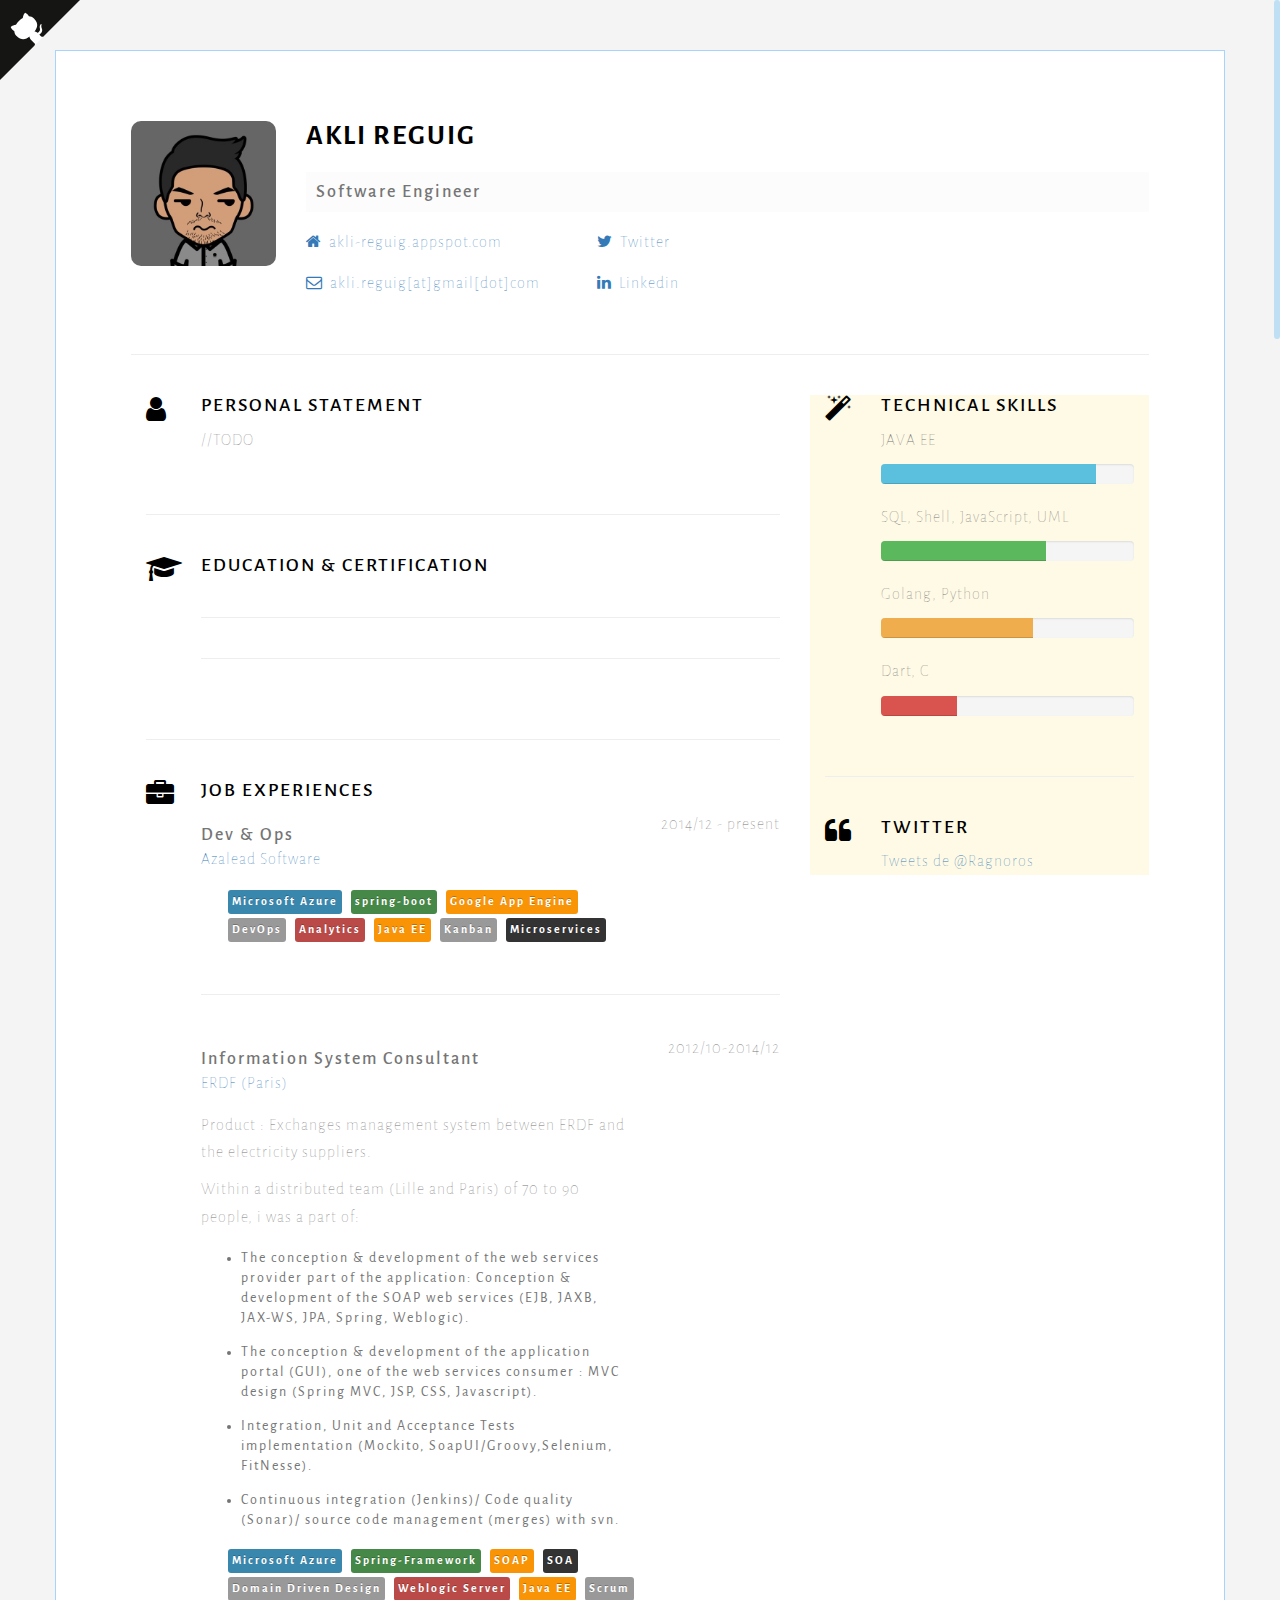
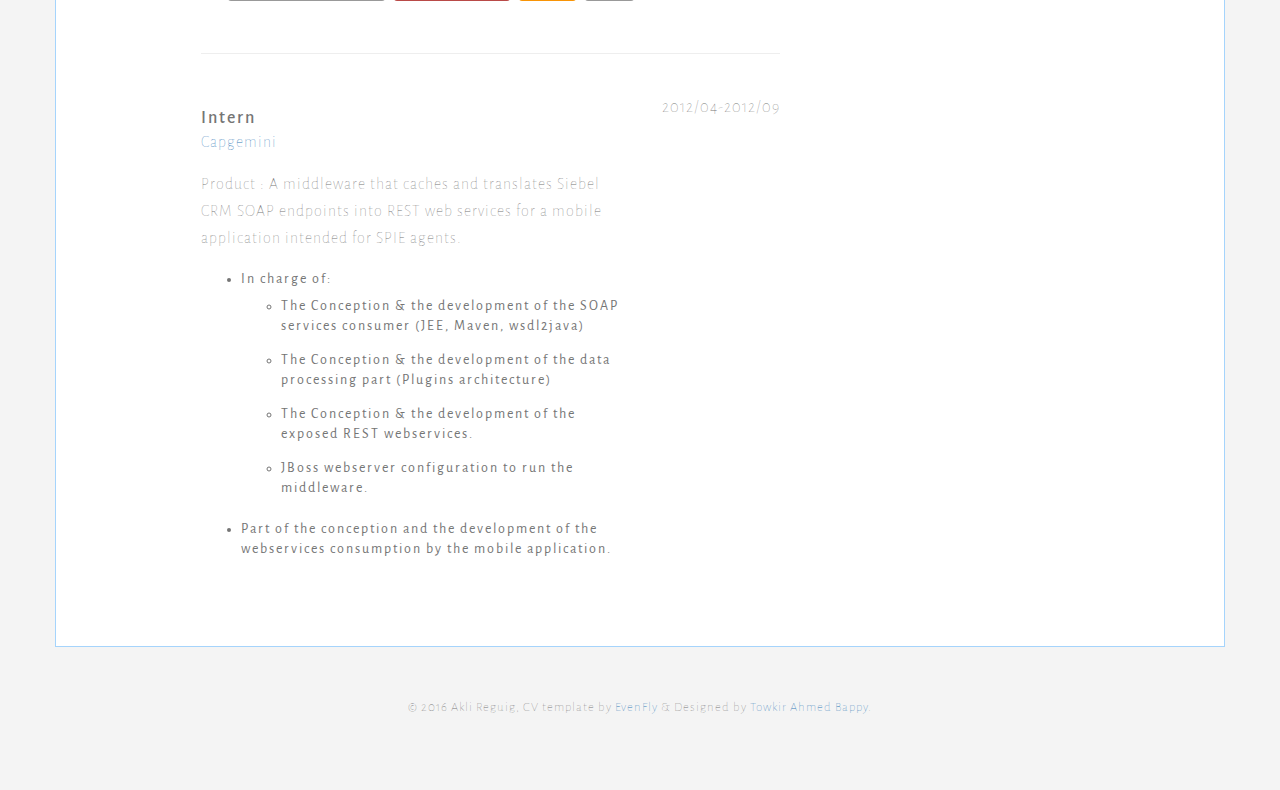
<file: go-akli-reguig/static/cv.html>
<!DOCTYPE html>
<html lang="en">
<head>
    <meta charset="UTF-8">
    <meta name="viewport" content="width=device-width, initial-scale=1.0">

    <!-- ===========================
    THEME INFO
    =========================== -->
    <meta name="description" content="Akli REGUIG's CV">
    <meta name="keywords" content="akli reguig,software engineer, azalead, developer">
    <meta name="author" content="Akli REGUIG">

    <!-- ===========================
    SITE TITLE
    =========================== -->
    <title>Akli REGUIG</title>

    <!-- ===========================
    FAVICONS
    =========================== -->
    <link rel="icon" href="img/favicon.ico">
    <link rel="apple-touch-icon" sizes="144x144" href="img/apple-touch-icon-ipad-retina.png" />
    <link rel="apple-touch-icon" sizes="114x114" href="img/apple-touch-icon-iphone-retina.png" />
    <link rel="apple-touch-icon" sizes="72x72" href="img/apple-touch-icon-ipad.png" />
    <link rel="apple-touch-icon" sizes="57x57" href="img/apple-touch-icon-iphone.png" />

    <!-- ===========================
    STYLESHEETS
    =========================== -->
    <link rel="stylesheet" href="//maxcdn.bootstrapcdn.com/bootstrap/3.3.0/css/bootstrap.min.css">
    <link rel="stylesheet" href="css/style.css">
    <link rel="stylesheet" href="css/responsive.css">
    <link href="css/bootstrap-tag-cloud.css" rel="stylesheet">

    <!-- ===========================
    FONTS & ICONS
    =========================== -->
    <link href='//fonts.googleapis.com/css?family=Kristi|Alegreya+Sans:300' rel='stylesheet' type='text/css'>
    <link href="//maxcdn.bootstrapcdn.com/font-awesome/4.2.0/css/font-awesome.min.css" rel="stylesheet">

    <!-- ===========================
    GOOGLE analytics
    =========================== -->
    <script>
      (function(i,s,o,g,r,a,m){i['GoogleAnalyticsObject']=r;i[r]=i[r]||function(){
      (i[r].q=i[r].q||[]).push(arguments)},i[r].l=1*new Date();a=s.createElement(o),
      m=s.getElementsByTagName(o)[0];a.async=1;a.src=g;m.parentNode.insertBefore(a,m)
      })(window,document,'script','https://www.google-analytics.com/analytics.js','ga');

      ga('create', 'UA-76812787-1', 'auto');
      ga('send', 'pageview');
    </script>
    <!--[if IE]>
        <script src="https://cdn.jsdelivr.net/html5shiv/3.7.2/html5shiv.min.js"></script>
        <script src="https://cdn.jsdelivr.net/respond/1.4.2/respond.min.js"></script>
    <![endif]-->
</head>

<body>
    <div class="container">
        <!-- ===========================
        HEADER
        ============================ -->

        <div id="header" class="row">
          <div class="row">
            <a href="https://github.com/areguig" class="github-corner">
              <svg width="80" height="80" viewBox="0 0 250 250" style="fill:#151513; color:#fff; position: absolute; top: 0; border: 0; left: 0; transform: scale(-1, 1);">
                <path d="M0,0 L115,115 L130,115 L142,142 L250,250 L250,0 Z"></path>
                <path d="M128.3,109.0 C113.8,99.7 119.0,89.6 119.0,89.6 C122.0,82.7 120.5,78.6 120.5,78.6 C119.2,72.0 123.4,76.3 123.4,76.3 C127.3,80.9 125.5,87.3 125.5,87.3 C122.9,97.6 130.6,101.9 134.4,103.2" fill="currentColor" style="transform-origin: 130px 106px;" class="octo-arm"></path>
                <path d="M115.0,115.0 C114.9,115.1 118.7,116.5 119.8,115.4 L133.7,101.6 C136.9,99.2 139.9,98.4 142.2,98.6 C133.8,88.0 127.5,74.4 143.8,58.0 C148.5,53.4 154.0,51.2 159.7,51.0 C160.3,49.4 163.2,43.6 171.4,40.1 C171.4,40.1 176.1,42.5 178.8,56.2 C183.1,58.6 187.2,61.8 190.9,65.4 C194.5,69.0 197.7,73.2 200.1,77.6 C213.8,80.2 216.3,84.9 216.3,84.9 C212.7,93.1 206.9,96.0 205.4,96.6 C205.1,102.4 203.0,107.8 198.3,112.5 C181.9,128.9 168.3,122.5 157.7,114.1 C157.9,116.9 156.7,120.9 152.7,124.9 L141.0,136.5 C139.8,137.7 141.6,141.9 141.8,141.8 Z" fill="currentColor" class="octo-body"></path>
              </svg><style>.github-corner:hover .octo-arm{animation:octocat-wave 560ms ease-in-out}@keyframes octocat-wave{0%,100%{transform:rotate(0)}20%,60%{transform:rotate(-25deg)}40%,80%{transform:rotate(10deg)}}@media (max-width:500px){.github-corner:hover .octo-arm{animation:none}.github-corner .octo-arm{animation:octocat-wave 560ms ease-in-out}}</style></a>
          </div>
            <div class="col-sm-2">
                <img class="propic" src="img/akli.jpg" alt="">
            </div>
            <!-- photo end-->

            <div class="col-sm-10">
                <div class="cv-title">
                    <div class="row">
                        <div class="col-sm-7">
                            <h1>akli reguig</h1>
                        </div>
                    </div>
                    <h2>Software Engineer </h2>
                </div><!-- Title end-->

                <!-- ===========================
                SOCIAL & CONTACT
                ============================ -->
                <div class="row">
                    <div class="col-sm-4">
                        <ul class="list-unstyled">
                            <li><a href="/"><span class="social fa fa-home"></span>akli-reguig.appspot.com</a>
                            </li>
                            <li><a href=""><span class="social fa fa-envelope-o"></span>akli.reguig[at]gmail[dot]com</a>
                            </li>
                        </ul>
                    </div><!-- social 1st col end-->

                    <div class="col-sm-4">
                        <ul class="list-unstyled">
                            <li><a href="https://twitter.com/aklireguig"><span class="social fa fa-twitter"></span>Twitter</a>
                            </li>
                            <li><a href="https://fr.linkedin.com/in/aklireguig"><span class="social fa fa-linkedin"></span>Linkedin</a>
                            </li>
                        </ul>
                    </div><!-- social 2nd col end-->
                </div><!-- header social end-->
            </div><!-- header right end-->
        </div><!-- header end-->

        <hr class="firsthr">

        <!-- ===========================
        BODY LEFT PART
        ============================ -->
        <div class="col-md-8 mainleft">
            <div id="statement" class="row mobmid">
                <div class="col-sm-1">
                    <span class="secicon fa fa-user"></span>
                </div><!--icon end-->

                <div class="col-sm-11">
                    <h3>Personal statement </h3>
                    <p>//TODO </p>
                    <p></p>

                    <p class="signature"></p>
                </div><!--info end-->
            </div><!--personal statement end-->

            <hr>

            <div id="education" class="row mobmid">
                <div class="col-sm-1">
                    <span class="secicon fa fa-graduation-cap"></span>
                </div><!--icon end-->

                <div class="col-sm-11">
                    <h3>Education &amp; Certification</h3>

                    <!--<div class="row">
                        <div class="col-md-9">
                            <h4>MSc in Design &amp; Fine Art</h4>
                            <p class="sub"><a href="">Ideal Institute of Science and Technology</a>
                            </p>
                            <p>Studying all aspect of Graphic Design Including Advertising Design, Branding, Copy Exhibition Design, Ilustration, Information Design, Packaging Design and Website Design</p>
                        </div>

                        <div class="year col-md-3">
                            <p>2009-2011</p>
                        </div>
                    </div>Education & Certification 1 end-->

                    <hr>

                  <!--  <div class="row">
                        <div class="col-md-9">
                            <h4>BSc in Graphic Design</h4>
                            <p class="sub"><a href="">Ideal Institute of Science and Technology</a>
                            </p>
                            <p>Studying all aspect of Graphic Design Including Advertising Design, Branding, Copy Exhibition Design, Ilustration, Information Design, Packaging Design and Website Design</p>
                        </div>

                        <div class="year col-md-3">
                            <p>2006-2009</p>
                        </div>
                    </div>Education & Certification 2 end-->

                    <hr>

                  <!--  <div class="row">
                        <div class="col-md-9">
                            <h4>Diploma in Graphic Design</h4>
                            <p class="sub"><a href="">Ideal Institute of Science and Technology</a>
                            </p>
                            <p>Studying all aspect of Graphic Design Including Advertising Design, Branding, Copy Exhibition Design, Ilustration, Information Design, Packaging Design and Website Design</p>
                        </div>

                        <div class="year col-md-3">
                            <p>2003-2006</p>
                        </div>
                    </div>Education & Certification 3 end-->
                </div>
            </div><!--Education & Certifications end-->

            <hr>

            <!-- ===========================
            JOB EXPERIENCES
            ============================ -->
            <div id="job" class="row mobmid">
                <div class="col-sm-1">
                    <span class="secicon fa fa-briefcase"></span>
                </div><!--icon end-->

                <div class="col-sm-11">
                    <h3>Job Experiences</h3>

                    <div class="row">
                        <div class="col-md-9">
                            <h4>Dev & Ops </h4>
                            <p class="sub"><a href="http://azalead.com">Azalead Software</a>
                            </p>
                            <p></p>
                        </div>

                        <div class="year col-md-3">
                            <p>2014/12 - present</p>
                        </div>
                        <ul id="tag-cloud">
                            <li class="tag-cloud tag-cloud-info">Microsoft Azure</li>
                            <li class="tag-cloud tag-cloud-success">spring-boot</li>
                            <li class="tag-cloud tag-cloud-warning">Google App Engine</li>
                            <li class="tag-cloud">DevOps</li>
                            <li class="tag-cloud tag-cloud-danger">Analytics</li>
                            <li class="tag-cloud tag-cloud-warning">Java EE</li>
                            <li class="tag-cloud">Kanban</li>
                            <li class="tag-cloud tag-cloud-inverse">Microservices</li>
                        </ul>
                    </div><!--Job 1 end-->

                    <hr>

                    <div class="row">
                        <div class="col-md-9">
                            <h4>Information System Consultant </h4>
                            <p class="sub"><a href="http://www.erdf.fr/">ERDF (Paris)</a>
                            </p>
                            <p> Product : Exchanges management system between ERDF and the electricity suppliers. </p>
                            <p>
                              Within a distributed team (Lille and Paris) of 70 to 90 people, i was a part of:
                              <ul>
                                <li>The conception & development of the web services provider part of the application:
                                  Conception & development of the SOAP web services (EJB, JAXB, JAX-WS, JPA, Spring, Weblogic).
                                </li>
                              <li>The conception & development of the application portal (GUI), one of the web services consumer :
                                  MVC design (Spring MVC, JSP, CSS, Javascript).
                              </li>
                              <li>Integration, Unit and Acceptance Tests implementation (Mockito, SoapUI/Groovy,Selenium, FitNesse).</li>
                              <li>Continuous integration (Jenkins)/ Code quality (Sonar)/ source code management (merges) with svn.</li>
                            </ul>
                            </p>

                        </div>

                        <div class="year col-md-3">
                            <p>2012/10-2014/12</p>
                        </div>
                        <ul id="tag-cloud">
                            <li class="tag-cloud tag-cloud-info">Microsoft Azure</li>
                            <li class="tag-cloud tag-cloud-success">Spring-Framework</li>
                            <li class="tag-cloud tag-cloud-warning">SOAP</li>
                            <li class="tag-cloud tag-cloud-inverse">SOA</li>
                            <li class="tag-cloud ">Domain Driven Design</li>
                            <li class="tag-cloud tag-cloud-danger">Weblogic Server</li>
                            <li class="tag-cloud tag-cloud-warning">Java EE</li>
                            <li class="tag-cloud">Scrum</li>
                        </ul>
                    </div><!--Job 2 end-->

                    <hr>

                       <div class="row">
                        <div class="col-md-9">
                            <h4>Intern</h4>
                            <p class="sub"><a href="https://www.fr.capgemini.com/">Capgemini</a>
                            </p>
                            </p>
                            <p> Product : A middleware that caches and translates Siebel CRM SOAP endpoints into REST web services for a mobile application intended for SPIE agents. </p>
                            <p>
                              <ul>
                                <li>In charge of:
                                    <ul>
                                        <li>The Conception & the development of the SOAP services consumer (JEE, Maven, wsdl2java) </li>
                                        <li>The Conception & the development of the data processing part (Plugins architecture)</li>
                                        <li>The Conception & the development of the exposed REST webservices.</li>
                                        <li>JBoss webserver configuration to run the middleware.</li>
                                    </ul>
                                </li>
                              <li>Part of the conception and the development of the webservices consumption by the mobile application.</li>
                            </ul>
                            </p>
                          </div>

                        <div class="year col-md-3">
                            <p>2012/04-2012/09</p>
                        </div>
                    </div><!--Job 3 end-->
                </div><!--Job experiences end-->
            </div><!--Job experiences end-->
        </div><!--left end-->

        <!-- ===========================
        SIDEBAR
        =========================== -->
        <div class="col-md-4 mainright" style="background-color: rgba(255, 206, 0, 0.1)">
            <div class="row">
                <div class="col-sm-1 col-md-2 mobmid">
                    <span class="secicon fa fa-magic"></span>
                </div><!--icon end-->

                <div class="col-sm-11 col-md-10">
                    <h3 class="mobmid">Technical skills </h3>

                    <p>JAVA EE</p>
                    <div class="progress">
                        <div class="progress-bar progress-bar-info" role="progressbar" aria-valuenow="85" aria-valuemin="0" aria-valuemax="100" style="width: 85%">
                            <span class="sr-only">85% Complete</span>
                        </div>
                    </div><!--skill end-->

                    <p>SQL, Shell, JavaScript, UML</p>
                    <div class="progress">
                        <div class="progress-bar progress-bar-success" role="progressbar" aria-valuenow="65" aria-valuemin="0" aria-valuemax="100" style="width: 65%">
                            <span class="sr-only">65% Complete (success)</span>
                        </div>
                    </div><!--skill end-->

                    <p>Golang, Python</p>
                    <div class="progress">
                        <div class="progress-bar progress-bar-warning" role="progressbar" aria-valuenow="60" aria-valuemin="0" aria-valuemax="100" style="width: 60%">
                            <span class="sr-only">30% Complete (warning)</span>
                        </div>
                    </div><!--skill end-->

                    <p>Dart, C</p>
                    <div class="progress">
                        <div class="progress-bar progress-bar-danger" role="progressbar" aria-valuenow="30" aria-valuemin="0" aria-valuemax="100" style="width: 30%">
                            <span class="sr-only">30% Complete (danger)</span>
                        </div>
                    </div><!--skill end-->
                </div><!--info end-->
            </div><!--tech skills end-->

            <hr>

            <div class="row ">
                <div class="col-sm-1 col-md-2 mobmid">
                    <span class="secicon fa fa-quote-left"></span>
                </div><!--icon end-->

                <div class="col-sm-11 col-md-10 testimonials">
                    <h3 class="mobmid">Twitter </h3>

                    <a class="twitter-timeline" href="https://twitter.com/Ragnoros" data-widget-id="724251181783068674">Tweets de @Ragnoros</a>



                </div><!--testimonials end-->
            </div><!--tech skills end-->
        </div><!--right end-->
    </div><!--container end-->

    <!-- ===========================
    FOOTER
    =========================== -->
    <footer class="text-center">
        <p>&copy; 2016 Akli Reguig, CV template by <a href="https://evenfly.com">EvenFly </a> & Designed by <a target="_blank" href="http://www.facebook.com/towkirahmedbappy">Towkir Ahmed Bappy</a>.
        </p>
    </footer>

    <!--necessary scripts and plugins-->
    <script src="//ajax.googleapis.com/ajax/libs/jquery/1.11.1/jquery.min.js"></script>
    <script src="//maxcdn.bootstrapcdn.com/bootstrap/3.3.1/js/bootstrap.min.js"></script>
    <script src="js/jquery.nicescroll.min.js"></script>
    <script src="js/evenfly.js"></script>
    <script src="js/bootstrap-tag-cloud.js"></script>
    <script>!function(d,s,id){var js,fjs=d.getElementsByTagName(s)[0],p=/^http:/.test(d.location)?'http':'https';if(!d.getElementById(id)){js=d.createElement(s);js.id=id;js.src=p+"://platform.twitter.com/widgets.js";fjs.parentNode.insertBefore(js,fjs);}}(document,"script","twitter-wjs");</script>
</body>

</html>
</file>
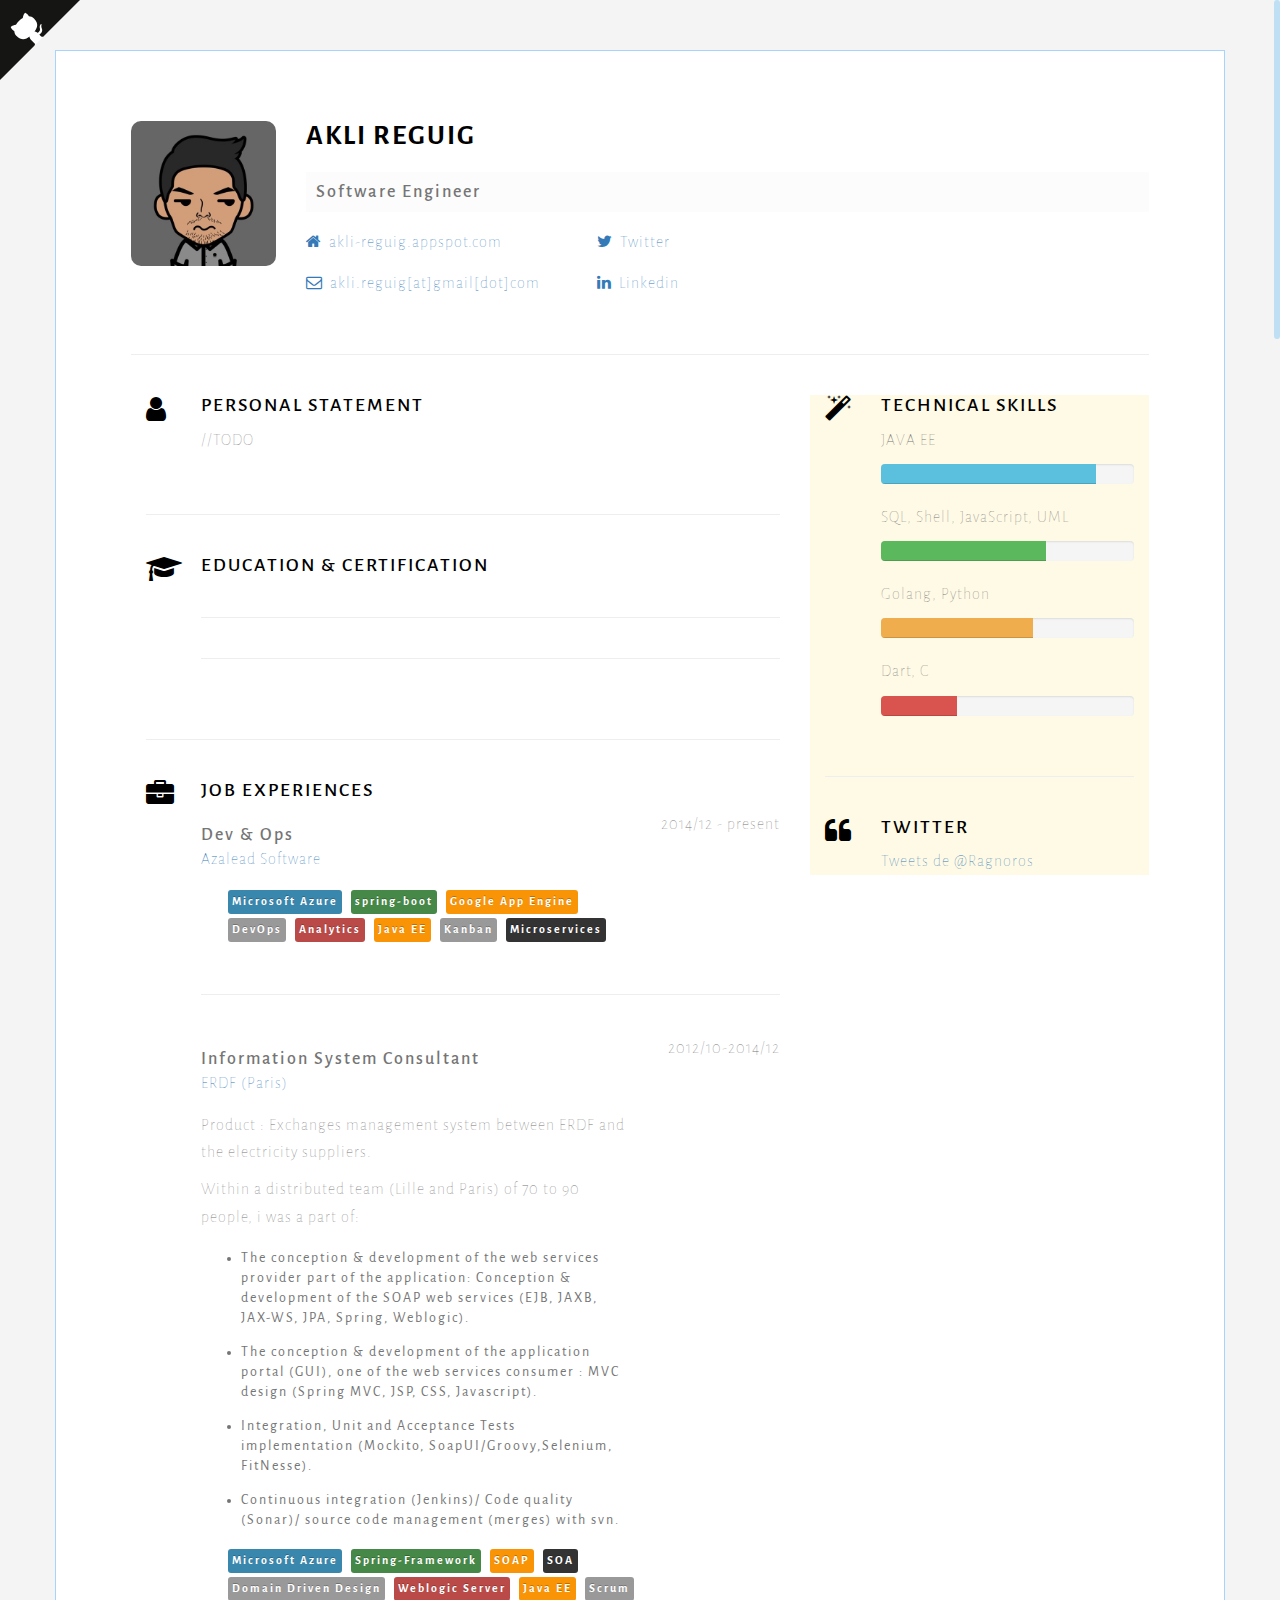
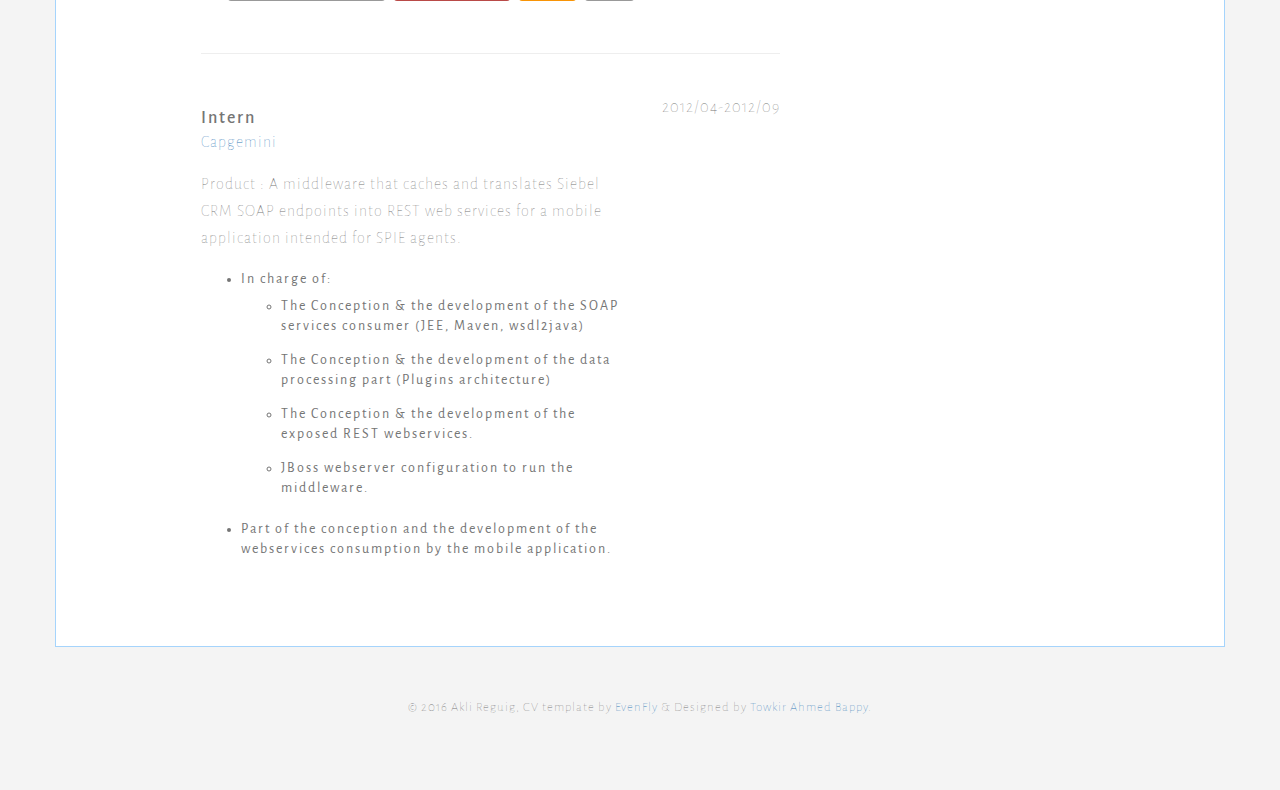
<file: go-akli-reguig/src/static/cv.html>
<!DOCTYPE html>
<html lang="en">
<head>
    <meta charset="UTF-8">
    <meta name="viewport" content="width=device-width, initial-scale=1.0">

    <!-- ===========================
    THEME INFO
    =========================== -->
    <meta name="description" content="Akli REGUIG's CV">
    <meta name="keywords" content="akli reguig,software engineer, azalead, developer">
    <meta name="author" content="Akli REGUIG">

    <!-- ===========================
    SITE TITLE
    =========================== -->
    <title>Akli REGUIG</title>

    <!-- ===========================
    FAVICONS
    =========================== -->
    <link rel="icon" href="img/favicon.ico">
    <link rel="apple-touch-icon" sizes="144x144" href="img/apple-touch-icon-ipad-retina.png" />
    <link rel="apple-touch-icon" sizes="114x114" href="img/apple-touch-icon-iphone-retina.png" />
    <link rel="apple-touch-icon" sizes="72x72" href="img/apple-touch-icon-ipad.png" />
    <link rel="apple-touch-icon" sizes="57x57" href="img/apple-touch-icon-iphone.png" />

    <!-- ===========================
    STYLESHEETS
    =========================== -->
    <link rel="stylesheet" href="//maxcdn.bootstrapcdn.com/bootstrap/3.3.0/css/bootstrap.min.css">
    <link rel="stylesheet" href="css/style.css">
    <link rel="stylesheet" href="css/responsive.css">
    <link href="css/bootstrap-tag-cloud.css" rel="stylesheet">

    <!-- ===========================
    FONTS & ICONS
    =========================== -->
    <link href='//fonts.googleapis.com/css?family=Kristi|Alegreya+Sans:300' rel='stylesheet' type='text/css'>
    <link href="//maxcdn.bootstrapcdn.com/font-awesome/4.2.0/css/font-awesome.min.css" rel="stylesheet">

    <!-- ===========================
    GOOGLE analytics
    =========================== -->
    <script>
      (function(i,s,o,g,r,a,m){i['GoogleAnalyticsObject']=r;i[r]=i[r]||function(){
      (i[r].q=i[r].q||[]).push(arguments)},i[r].l=1*new Date();a=s.createElement(o),
      m=s.getElementsByTagName(o)[0];a.async=1;a.src=g;m.parentNode.insertBefore(a,m)
      })(window,document,'script','https://www.google-analytics.com/analytics.js','ga');

      ga('create', 'UA-76812787-1', 'auto');
      ga('send', 'pageview');
    </script>
    <!--[if IE]>
        <script src="https://cdn.jsdelivr.net/html5shiv/3.7.2/html5shiv.min.js"></script>
        <script src="https://cdn.jsdelivr.net/respond/1.4.2/respond.min.js"></script>
    <![endif]-->
</head>

<body>
    <div class="container">
        <!-- ===========================
        HEADER
        ============================ -->

        <div id="header" class="row">
          <div class="row">
            <a href="https://github.com/ragnoros" class="github-corner">
              <svg width="80" height="80" viewBox="0 0 250 250" style="fill:#151513; color:#fff; position: absolute; top: 0; border: 0; left: 0; transform: scale(-1, 1);">
                <path d="M0,0 L115,115 L130,115 L142,142 L250,250 L250,0 Z"></path>
                <path d="M128.3,109.0 C113.8,99.7 119.0,89.6 119.0,89.6 C122.0,82.7 120.5,78.6 120.5,78.6 C119.2,72.0 123.4,76.3 123.4,76.3 C127.3,80.9 125.5,87.3 125.5,87.3 C122.9,97.6 130.6,101.9 134.4,103.2" fill="currentColor" style="transform-origin: 130px 106px;" class="octo-arm"></path>
                <path d="M115.0,115.0 C114.9,115.1 118.7,116.5 119.8,115.4 L133.7,101.6 C136.9,99.2 139.9,98.4 142.2,98.6 C133.8,88.0 127.5,74.4 143.8,58.0 C148.5,53.4 154.0,51.2 159.7,51.0 C160.3,49.4 163.2,43.6 171.4,40.1 C171.4,40.1 176.1,42.5 178.8,56.2 C183.1,58.6 187.2,61.8 190.9,65.4 C194.5,69.0 197.7,73.2 200.1,77.6 C213.8,80.2 216.3,84.9 216.3,84.9 C212.7,93.1 206.9,96.0 205.4,96.6 C205.1,102.4 203.0,107.8 198.3,112.5 C181.9,128.9 168.3,122.5 157.7,114.1 C157.9,116.9 156.7,120.9 152.7,124.9 L141.0,136.5 C139.8,137.7 141.6,141.9 141.8,141.8 Z" fill="currentColor" class="octo-body"></path>
              </svg><style>.github-corner:hover .octo-arm{animation:octocat-wave 560ms ease-in-out}@keyframes octocat-wave{0%,100%{transform:rotate(0)}20%,60%{transform:rotate(-25deg)}40%,80%{transform:rotate(10deg)}}@media (max-width:500px){.github-corner:hover .octo-arm{animation:none}.github-corner .octo-arm{animation:octocat-wave 560ms ease-in-out}}</style></a>
          </div>
            <div class="col-sm-2">
                <img class="propic" src="img/akli.jpg" alt="">
            </div>
            <!-- photo end-->

            <div class="col-sm-10">
                <div class="cv-title">
                    <div class="row">
                        <div class="col-sm-7">
                            <h1>akli reguig</h1>
                        </div>
                    </div>
                    <h2>Software Engineer </h2>
                </div><!-- Title end-->

                <!-- ===========================
                SOCIAL & CONTACT
                ============================ -->
                <div class="row">
                    <div class="col-sm-4">
                        <ul class="list-unstyled">
                            <li><a href=""><span class="social fa fa-home"></span>akli-reguig.appspot.com</a>
                            </li>
                            <li><a href=""><span class="social fa fa-envelope-o"></span>akli.reguig[at]gmail[dot]com</a>
                            </li>
                        </ul>
                    </div><!-- social 1st col end-->

                    <div class="col-sm-4">
                        <ul class="list-unstyled">
                            <li><a href="https://twitter.com/Ragnoros"><span class="social fa fa-twitter"></span>Twitter</a>
                            </li>
                            <li><a href="https://fr.linkedin.com/in/aklireguig"><span class="social fa fa-linkedin"></span>Linkedin</a>
                            </li>
                        </ul>
                    </div><!-- social 2nd col end-->
                </div><!-- header social end-->
            </div><!-- header right end-->
        </div><!-- header end-->

        <hr class="firsthr">

        <!-- ===========================
        BODY LEFT PART
        ============================ -->
        <div class="col-md-8 mainleft">
            <div id="statement" class="row mobmid">
                <div class="col-sm-1">
                    <span class="secicon fa fa-user"></span>
                </div><!--icon end-->

                <div class="col-sm-11">
                    <h3>Personal statement </h3>
                    <p>//TODO </p>
                    <p></p>

                    <p class="signature"></p>
                </div><!--info end-->
            </div><!--personal statement end-->

            <hr>

            <div id="education" class="row mobmid">
                <div class="col-sm-1">
                    <span class="secicon fa fa-graduation-cap"></span>
                </div><!--icon end-->

                <div class="col-sm-11">
                    <h3>Education &amp; Certification</h3>

                    <!--<div class="row">
                        <div class="col-md-9">
                            <h4>MSc in Design &amp; Fine Art</h4>
                            <p class="sub"><a href="">Ideal Institute of Science and Technology</a>
                            </p>
                            <p>Studying all aspect of Graphic Design Including Advertising Design, Branding, Copy Exhibition Design, Ilustration, Information Design, Packaging Design and Website Design</p>
                        </div>

                        <div class="year col-md-3">
                            <p>2009-2011</p>
                        </div>
                    </div>Education & Certification 1 end-->

                    <hr>

                  <!--  <div class="row">
                        <div class="col-md-9">
                            <h4>BSc in Graphic Design</h4>
                            <p class="sub"><a href="">Ideal Institute of Science and Technology</a>
                            </p>
                            <p>Studying all aspect of Graphic Design Including Advertising Design, Branding, Copy Exhibition Design, Ilustration, Information Design, Packaging Design and Website Design</p>
                        </div>

                        <div class="year col-md-3">
                            <p>2006-2009</p>
                        </div>
                    </div>Education & Certification 2 end-->

                    <hr>

                  <!--  <div class="row">
                        <div class="col-md-9">
                            <h4>Diploma in Graphic Design</h4>
                            <p class="sub"><a href="">Ideal Institute of Science and Technology</a>
                            </p>
                            <p>Studying all aspect of Graphic Design Including Advertising Design, Branding, Copy Exhibition Design, Ilustration, Information Design, Packaging Design and Website Design</p>
                        </div>

                        <div class="year col-md-3">
                            <p>2003-2006</p>
                        </div>
                    </div>Education & Certification 3 end-->
                </div>
            </div><!--Education & Certifications end-->

            <hr>

            <!-- ===========================
            JOB EXPERIENCES
            ============================ -->
            <div id="job" class="row mobmid">
                <div class="col-sm-1">
                    <span class="secicon fa fa-briefcase"></span>
                </div><!--icon end-->

                <div class="col-sm-11">
                    <h3>Job Experiences</h3>

                    <div class="row">
                        <div class="col-md-9">
                            <h4>Dev & Ops </h4>
                            <p class="sub"><a href="http://azalead.com">Azalead Software</a>
                            </p>
                            <p></p>
                        </div>

                        <div class="year col-md-3">
                            <p>2014/12 - present</p>
                        </div>
                        <ul id="tag-cloud">
                            <li class="tag-cloud tag-cloud-info">Microsoft Azure</li>
                            <li class="tag-cloud tag-cloud-success">spring-boot</li>
                            <li class="tag-cloud tag-cloud-warning">Google App Engine</li>
                            <li class="tag-cloud">DevOps</li>
                            <li class="tag-cloud tag-cloud-danger">Analytics</li>
                            <li class="tag-cloud tag-cloud-warning">Java EE</li>
                            <li class="tag-cloud">Kanban</li>
                            <li class="tag-cloud tag-cloud-inverse">Microservices</li>
                        </ul>
                    </div><!--Job 1 end-->

                    <hr>

                    <div class="row">
                        <div class="col-md-9">
                            <h4>Information System Consultant </h4>
                            <p class="sub"><a href="http://www.erdf.fr/">ERDF (Paris)</a>
                            </p>
                            <p> Product : Exchanges management system between ERDF and the electricity suppliers. </p>
                            <p>
                              Within a distributed team (Lille and Paris) of 70 to 90 people, i was a part of:
                              <ul>
                                <li>The conception & development of the web services provider part of the application:
                                  Conception & development of the SOAP web services (EJB, JAXB, JAX-WS, JPA, Spring, Weblogic).
                                </li>
                              <li>The conception & development of the application portal (GUI), one of the web services consumer :
                                  MVC design (Spring MVC, JSP, CSS, Javascript).
                              </li>
                              <li>Integration, Unit and Acceptance Tests implementation (Mockito, SoapUI/Groovy,Selenium, FitNesse).</li>
                              <li>Continuous integration (Jenkins)/ Code quality (Sonar)/ source code management (merges) with svn.</li>
                            </ul>
                            </p>

                        </div>

                        <div class="year col-md-3">
                            <p>2012/10-2014/12</p>
                        </div>
                        <ul id="tag-cloud">
                            <li class="tag-cloud tag-cloud-info">Microsoft Azure</li>
                            <li class="tag-cloud tag-cloud-success">Spring-Framework</li>
                            <li class="tag-cloud tag-cloud-warning">SOAP</li>
                            <li class="tag-cloud tag-cloud-inverse">SOA</li>
                            <li class="tag-cloud ">Domain Driven Design</li>
                            <li class="tag-cloud tag-cloud-danger">Weblogic Server</li>
                            <li class="tag-cloud tag-cloud-warning">Java EE</li>
                            <li class="tag-cloud">Scrum</li>
                        </ul>
                    </div><!--Job 2 end-->

                    <hr>

                       <div class="row">
                        <div class="col-md-9">
                            <h4>Intern</h4>
                            <p class="sub"><a href="https://www.fr.capgemini.com/">Capgemini</a>
                            </p>
                            </p>
                            <p> Product : A middleware that caches and translates Siebel CRM SOAP endpoints into REST web services for a mobile application intended for SPIE agents. </p>
                            <p>
                              <ul>
                                <li>In charge of:
                                    <ul>
                                        <li>The Conception & the development of the SOAP services consumer (JEE, Maven, wsdl2java) </li>
                                        <li>The Conception & the development of the data processing part (Plugins architecture)</li>
                                        <li>The Conception & the development of the exposed REST webservices.</li>
                                        <li>JBoss webserver configuration to run the middleware.</li>
                                    </ul>
                                </li>
                              <li>Part of the conception and the development of the webservices consumption by the mobile application.</li>
                            </ul>
                            </p>
                          </div>

                        <div class="year col-md-3">
                            <p>2012/04-2012/09</p>
                        </div>
                    </div><!--Job 3 end-->
                </div><!--Job experiences end-->
            </div><!--Job experiences end-->
        </div><!--left end-->

        <!-- ===========================
        SIDEBAR
        =========================== -->
        <div class="col-md-4 mainright" style="background-color: rgba(255, 206, 0, 0.1)">
            <div class="row">
                <div class="col-sm-1 col-md-2 mobmid">
                    <span class="secicon fa fa-magic"></span>
                </div><!--icon end-->

                <div class="col-sm-11 col-md-10">
                    <h3 class="mobmid">Technical skills </h3>

                    <p>JAVA EE</p>
                    <div class="progress">
                        <div class="progress-bar progress-bar-info" role="progressbar" aria-valuenow="85" aria-valuemin="0" aria-valuemax="100" style="width: 85%">
                            <span class="sr-only">85% Complete</span>
                        </div>
                    </div><!--skill end-->

                    <p>SQL, Shell, JavaScript, UML</p>
                    <div class="progress">
                        <div class="progress-bar progress-bar-success" role="progressbar" aria-valuenow="65" aria-valuemin="0" aria-valuemax="100" style="width: 65%">
                            <span class="sr-only">65% Complete (success)</span>
                        </div>
                    </div><!--skill end-->

                    <p>Golang, Python</p>
                    <div class="progress">
                        <div class="progress-bar progress-bar-warning" role="progressbar" aria-valuenow="60" aria-valuemin="0" aria-valuemax="100" style="width: 60%">
                            <span class="sr-only">30% Complete (warning)</span>
                        </div>
                    </div><!--skill end-->

                    <p>Dart, C</p>
                    <div class="progress">
                        <div class="progress-bar progress-bar-danger" role="progressbar" aria-valuenow="30" aria-valuemin="0" aria-valuemax="100" style="width: 30%">
                            <span class="sr-only">30% Complete (danger)</span>
                        </div>
                    </div><!--skill end-->
                </div><!--info end-->
            </div><!--tech skills end-->

            <hr>

            <div class="row ">
                <div class="col-sm-1 col-md-2 mobmid">
                    <span class="secicon fa fa-quote-left"></span>
                </div><!--icon end-->

                <div class="col-sm-11 col-md-10 testimonials">
                    <h3 class="mobmid">Twitter </h3>

                    <a class="twitter-timeline" href="https://twitter.com/Ragnoros" data-widget-id="724251181783068674">Tweets de @Ragnoros</a>



                </div><!--testimonials end-->
            </div><!--tech skills end-->
        </div><!--right end-->
    </div><!--container end-->

    <!-- ===========================
    FOOTER
    =========================== -->
    <footer class="text-center">
        <p>&copy; 2016 Akli Reguig, CV template by <a href="https://evenfly.com">EvenFly </a> & Designed by <a target="_blank" href="http://www.facebook.com/towkirahmedbappy">Towkir Ahmed Bappy</a>.
        </p>
    </footer>

    <!--necessary scripts and plugins-->
    <script src="//ajax.googleapis.com/ajax/libs/jquery/1.11.1/jquery.min.js"></script>
    <script src="//maxcdn.bootstrapcdn.com/bootstrap/3.3.1/js/bootstrap.min.js"></script>
    <script src="js/jquery.nicescroll.min.js"></script>
    <script src="js/evenfly.js"></script>
    <script src="js/bootstrap-tag-cloud.js"></script>
    <script>!function(d,s,id){var js,fjs=d.getElementsByTagName(s)[0],p=/^http:/.test(d.location)?'http':'https';if(!d.getElementById(id)){js=d.createElement(s);js.id=id;js.src=p+"://platform.twitter.com/widgets.js";fjs.parentNode.insertBefore(js,fjs);}}(document,"script","twitter-wjs");</script>
</body>

</html>
</file>
<file: go-akli-reguig/static/css/style.css>
body {
    background: #f4f4f4;
    color: #757575;
    font-family: 'Alegreya Sans', sans-serif;
    letter-spacing: 2px;
    padding-bottom: 60px;
}

.container {
    background: #fff;
    padding: 70px 75px;
    margin: 50px auto;
    border: 1px solid #a5d4fc;
}

img {
    max-width: 100%
}

.propic {
    border-radius: 10px;
}

hr {
    margin: 40px 0;
}

h1 {
    font-size: 2em;
    font-weight: bolder;
    text-transform: uppercase;
    color: #000;
    margin: 0;
}

h2 {
    font-size: 1.3em;
    background: #fcfcfc;
    padding: 10px;
}

h3 {
    font-size: 1.4em;
    text-transform: uppercase;
    color: #000;
    margin-top: 0;
}

h4 {
    margin: 15px 0 0;
}

p,
a {
    line-height: 1.7em;
    font-weight: lighter;
    letter-spacing: 1px;
    font-size: 16px;
}

li {
    padding: 7px 0;
}

.dl-share .btn {
    min-width: 120px;
}

.signature {
    font-family: 'Kristi', cursive;
    color: #3e3f40;
    font-size: 2.2em;
    margin-top: 20px;
}

.social {
    margin-right: 7px;
}

.btn .fa {
    margin-right: 10px;
}

.secicon.fa {
    font-size: 28px;
    color: #000;
    margin-right: 10px;
}

.sub {
    margin-bottom: 15px;
}

.award {
    padding-top: 20px;
}

blockquote {
    font-size: 1em;
    padding: 0 15px;
    margin: 30px 0;
}

.mainleft {
    padding-right: 30px;
}

.testimonials img {
    width: 60px;
    height: 60px;
    border-radius: 50%;
    float: left;
    margin-right: 15px;
    margin-top: -10px;
    border: 1px solid #ededed;
}

.year,
.share {
    text-align: right;
}

footer p,
footer a {
    font-size: 13px;
}
</file>
<file: go-akli-reguig/static/css/responsive.css>
@media only screen and (max-width: 980px) {
    .dl-share {
        display: none;
    }
    
    .year {
        text-align: left;
    }
}

@media only screen and (max-width: 800px) {
    body {
        padding-bottom: 10px;
    }
    .container {
        margin-top: 10px;
        margin-bottom: 30px;
    }
}

@media only screen and (max-width: 640px) {
    .container {
        padding: 20px;
    }
    h1 {
        margin-top: 20px;
    }
    .propic {
        border-radius: 0;
    }
    .list-unstyled li {
        border-bottom: 1px solid #efefef;
        padding: 15px 0;
    }
    .firsthr {
        visibility: hidden;
    }
    .secicon.fa {
        margin: 10px 0;
    }
    .year,
    .mobmid {
        text-align: center;
    }
}

@media only screen and (width: 480px) {
    footer{
        padding: 0 100px;
    }
}

@media only screen and (max-width: 360px) {
    footer{
        padding: 0 15px;
    }
}
</file>
<file: go-akli-reguig/src/static/css/style.css>
body {
    background: #f4f4f4;
    color: #757575;
    font-family: 'Alegreya Sans', sans-serif;
    letter-spacing: 2px;
    padding-bottom: 60px;
}

.container {
    background: #fff;
    padding: 70px 75px;
    margin: 50px auto;
    border: 1px solid #a5d4fc;
}

img {
    max-width: 100%
}

.propic {
    border-radius: 10px;
}

hr {
    margin: 40px 0;
}

h1 {
    font-size: 2em;
    font-weight: bolder;
    text-transform: uppercase;
    color: #000;
    margin: 0;
}

h2 {
    font-size: 1.3em;
    background: #fcfcfc;
    padding: 10px;
}

h3 {
    font-size: 1.4em;
    text-transform: uppercase;
    color: #000;
    margin-top: 0;
}

h4 {
    margin: 15px 0 0;
}

p,
a {
    line-height: 1.7em;
    font-weight: lighter;
    letter-spacing: 1px;
    font-size: 16px;
}

li {
    padding: 7px 0;
}

.dl-share .btn {
    min-width: 120px;
}

.signature {
    font-family: 'Kristi', cursive;
    color: #3e3f40;
    font-size: 2.2em;
    margin-top: 20px;
}

.social {
    margin-right: 7px;
}

.btn .fa {
    margin-right: 10px;
}

.secicon.fa {
    font-size: 28px;
    color: #000;
    margin-right: 10px;
}

.sub {
    margin-bottom: 15px;
}

.award {
    padding-top: 20px;
}

blockquote {
    font-size: 1em;
    padding: 0 15px;
    margin: 30px 0;
}

.mainleft {
    padding-right: 30px;
}

.testimonials img {
    width: 60px;
    height: 60px;
    border-radius: 50%;
    float: left;
    margin-right: 15px;
    margin-top: -10px;
    border: 1px solid #ededed;
}

.year,
.share {
    text-align: right;
}

footer p,
footer a {
    font-size: 13px;
}
</file>
<file: go-akli-reguig/src/static/css/responsive.css>
@media only screen and (max-width: 980px) {
    .dl-share {
        display: none;
    }
    
    .year {
        text-align: left;
    }
}

@media only screen and (max-width: 800px) {
    body {
        padding-bottom: 10px;
    }
    .container {
        margin-top: 10px;
        margin-bottom: 30px;
    }
}

@media only screen and (max-width: 640px) {
    .container {
        padding: 20px;
    }
    h1 {
        margin-top: 20px;
    }
    .propic {
        border-radius: 0;
    }
    .list-unstyled li {
        border-bottom: 1px solid #efefef;
        padding: 15px 0;
    }
    .firsthr {
        visibility: hidden;
    }
    .secicon.fa {
        margin: 10px 0;
    }
    .year,
    .mobmid {
        text-align: center;
    }
}

@media only screen and (width: 480px) {
    footer{
        padding: 0 100px;
    }
}

@media only screen and (max-width: 360px) {
    footer{
        padding: 0 15px;
    }
}
</file>
